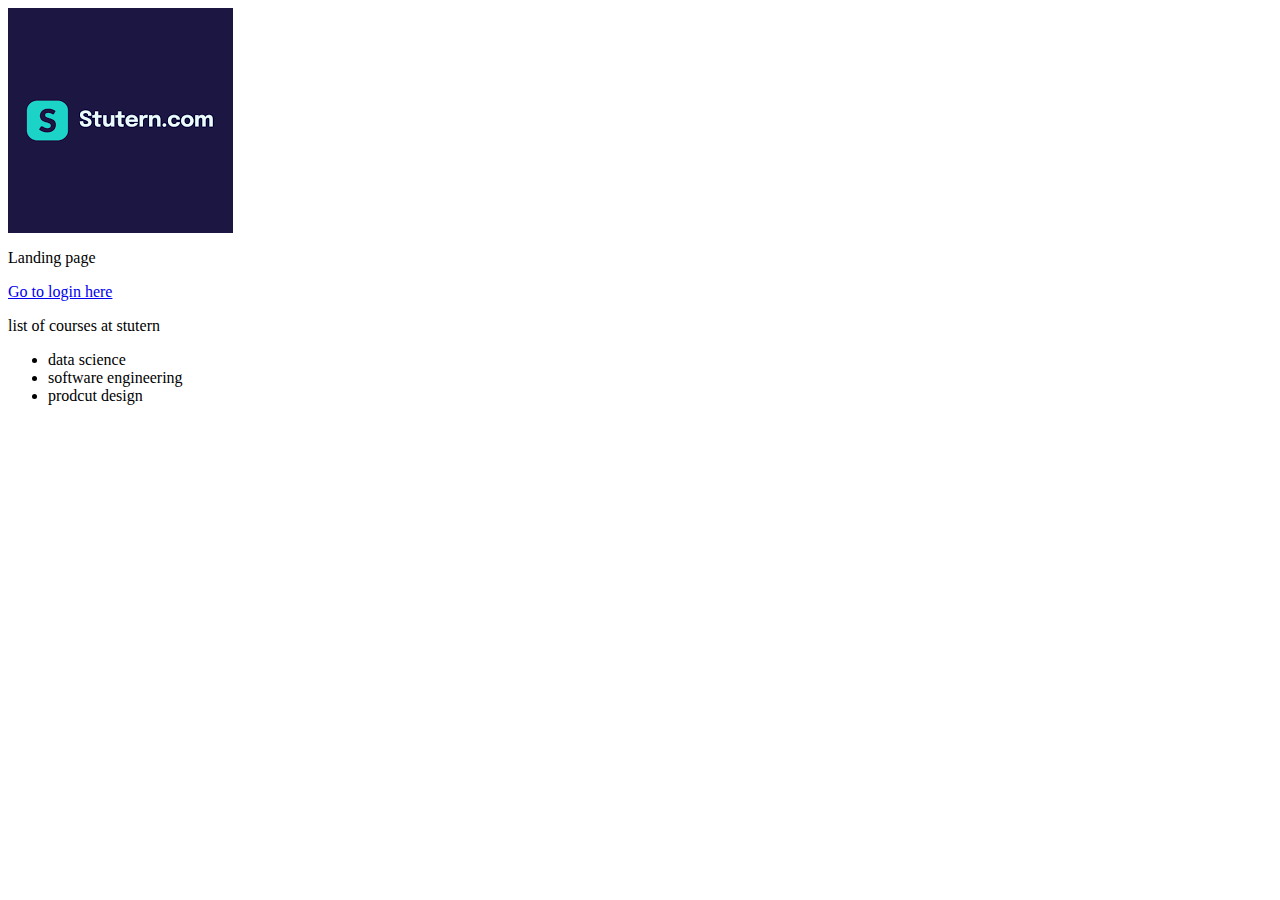
<file: index.html>
<html>
    <head>
        <title>stuterm HTML</title>
    </head>
    <body>
        <img src="download.png" alt="sturntern image"/>
       <p> Landing page</p>
       <a href="index2.html">Go to login here</a>
       <p>list of courses at stutern</p>
       <ul>
        <li>data science</li>
        <li>software engineering</li>
        <li>prodcut design</li>
       </ul>
    </body>
</html>
</file>
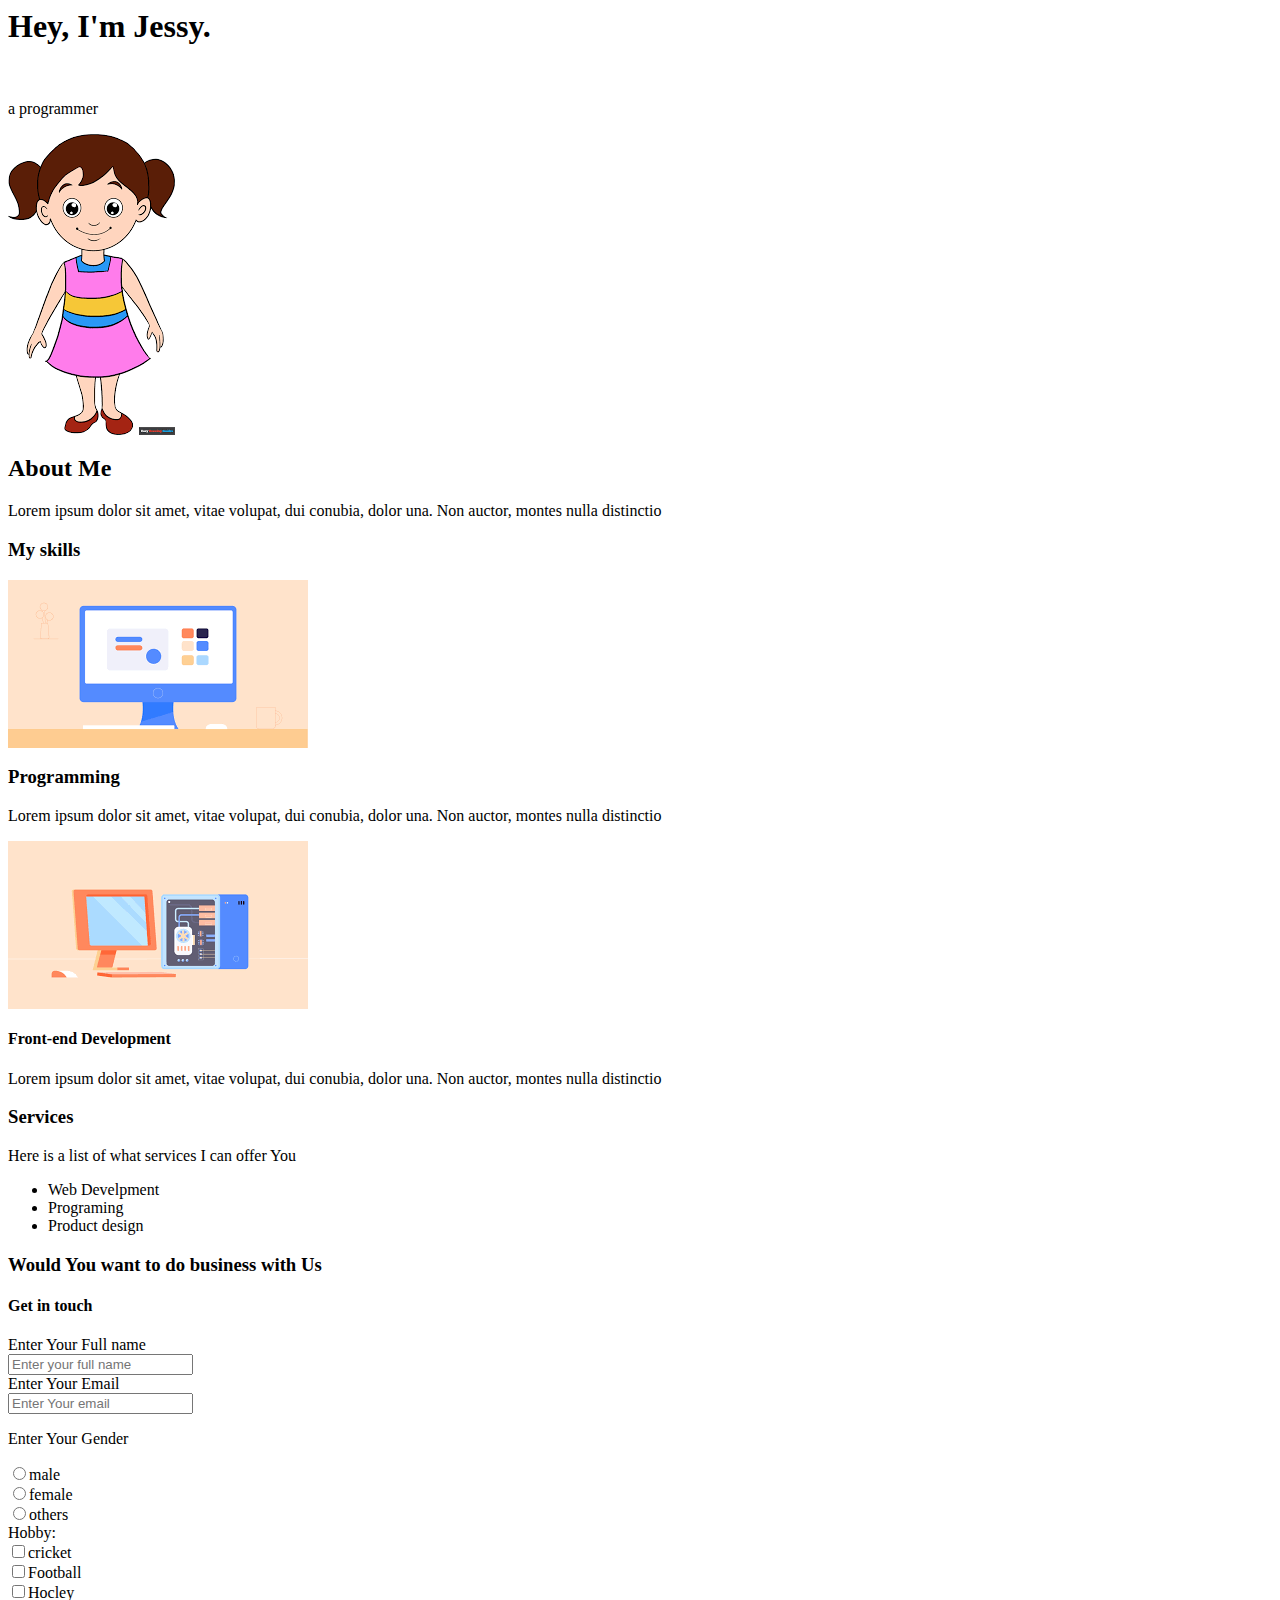
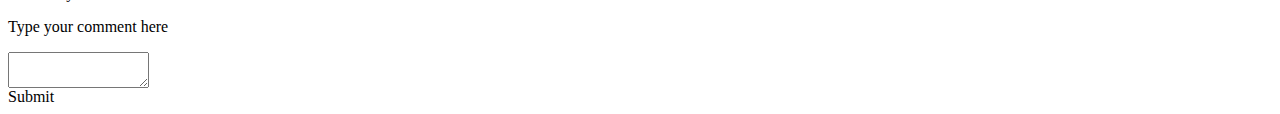
<file: Assignment1.html>
<html>
    <h1>Hey, I'm Jessy.</h1><br/>
    <p>a programmer</p>
<img src="girl.png"/>
<h2>About Me</h2>
<p>Lorem ipsum dolor sit amet, vitae volupat, dui conubia, dolor una. Non auctor, montes nulla distinctio</p>
<h3>My skills</h3>
<img src="computer.png"/>
<h3>Programming</h3>
<p>Lorem ipsum dolor sit amet, vitae volupat, dui conubia, dolor una. Non auctor, montes nulla distinctio</p>
<img src="system set.png"/> <br/>
<h4>Front-end Development</h4>
<p>Lorem ipsum dolor sit amet, vitae volupat, dui conubia, dolor una. Non auctor, montes nulla distinctio</p>
<h3>Services</h3>
<p>Here is a list of what services I can offer You</p>
<ul>
    <li>Web Develpment</li>
    <li>Programing</li>
    <li>Product design</li>
</ul>
<h3>Would You want to do business with Us</h3>
<h4>Get in touch</h4>
<label for="Full_name" >Enter Your Full name</label><br/>
<input id="Full_name" name="FUll_name" placeholder="Enter your full name"/><br/>
<label for="email" >Enter Your Email</label><br/>
<input id="email" name="email" placeholder="Enter Your email"/>
<p>Enter Your Gender</p>
<input type="radio" id="gender" name="gender" value="male"/>male <br/>
<input type="radio" id="gender" name="gender" value="female"/>female <br/>
<input type="radio" id="gender" name="gender" value="others"/>others <br/>
<label for="Hobby">Hobby:</label><br/>
<input type="checkbox" id="hobby" name="hobby" value="cricket"/>cricket<br/>
<input type="checkbox" id="hobby" name="hobby" value="footbal"/>Football<br/>
<input type="checkbox" id="hobby" name="hobby" value="Hockey"/>Hocley<br/> 
<p>Type your comment here</p>
<textarea id="description" name="tell_us_about_yourself" row="2" cols="15" ></textarea><br/>
<botton>Submit</botton>
</html>
</file>
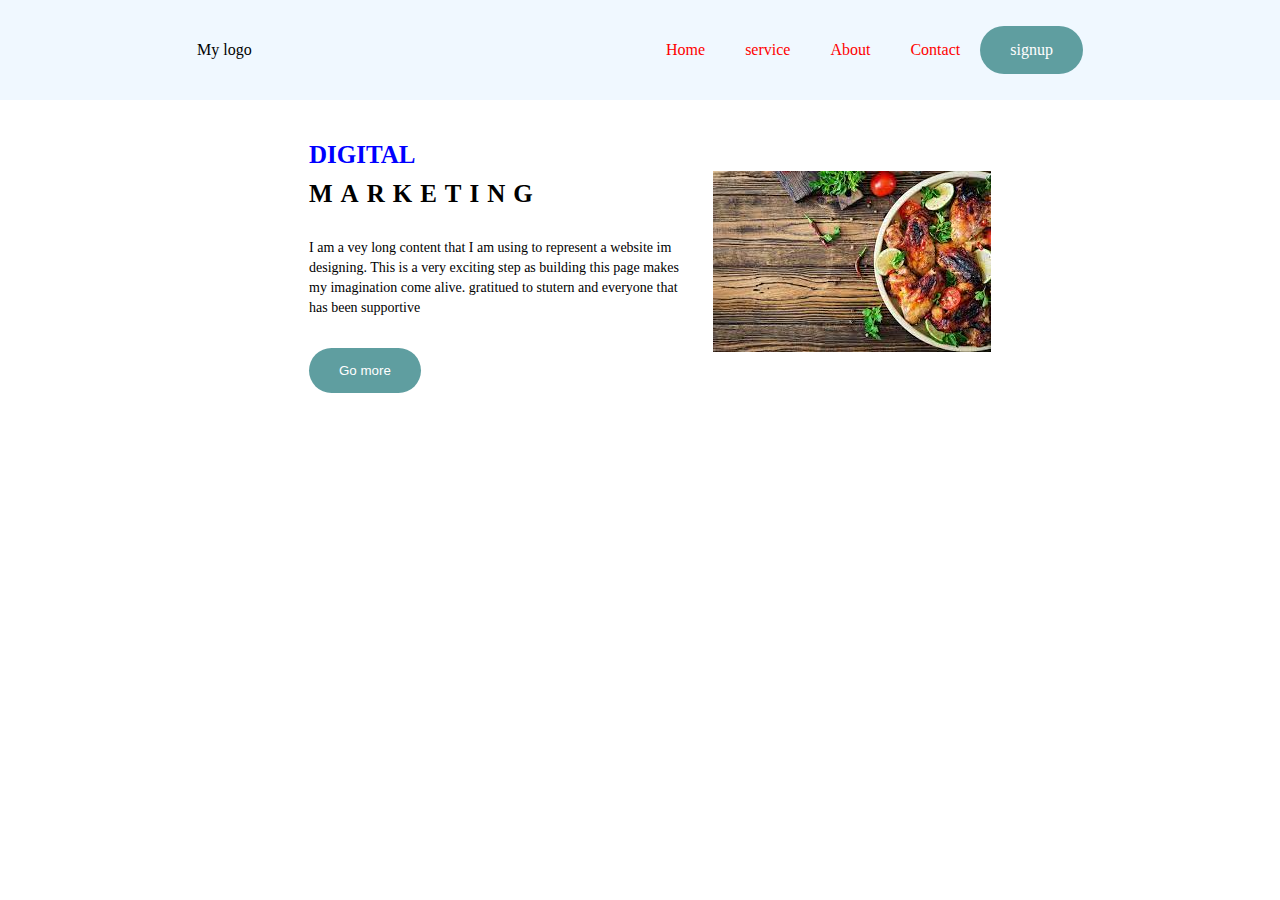
<file: basic landing page.html>
<html>
    <head>
        <link rel="stylesheet" href="landing page.css"/>
    </head>
    <body>
        <header>
            <div>My logo</div>
            <nav>
                <ul>
                    <li>
                        <a href="#">Home</a>
                    </li>
                    <li>
                        <a href="service">service</a>
                        <li>
                            <a href="About">About</a>
                            <li>
                                <a href="Contact">Contact</a>
                            </li>
                        <li>
                            <a class="cta" href="signup">signup</a>
                        </li>
                        </li>
                    </li>
                </ul>
            </nav>
        </header>
        <main>
            <div class="content-left">
                <h1>Digital</h1>
                <h2>Marketing</h2>
                <p>I am a vey long content that I am using to represent a website im designing. This is a very exciting step as building this page makes my imagination come alive. gratitued to stutern and everyone that has been supportive</p>
                <button class="cta">Go more</button>
                </div>
                <div class="content-right">
                <img class="imgclass" src="food-image.jfif" alternate="food-image"/>
                </div>
        </main>
    </body>
</html>
</file>
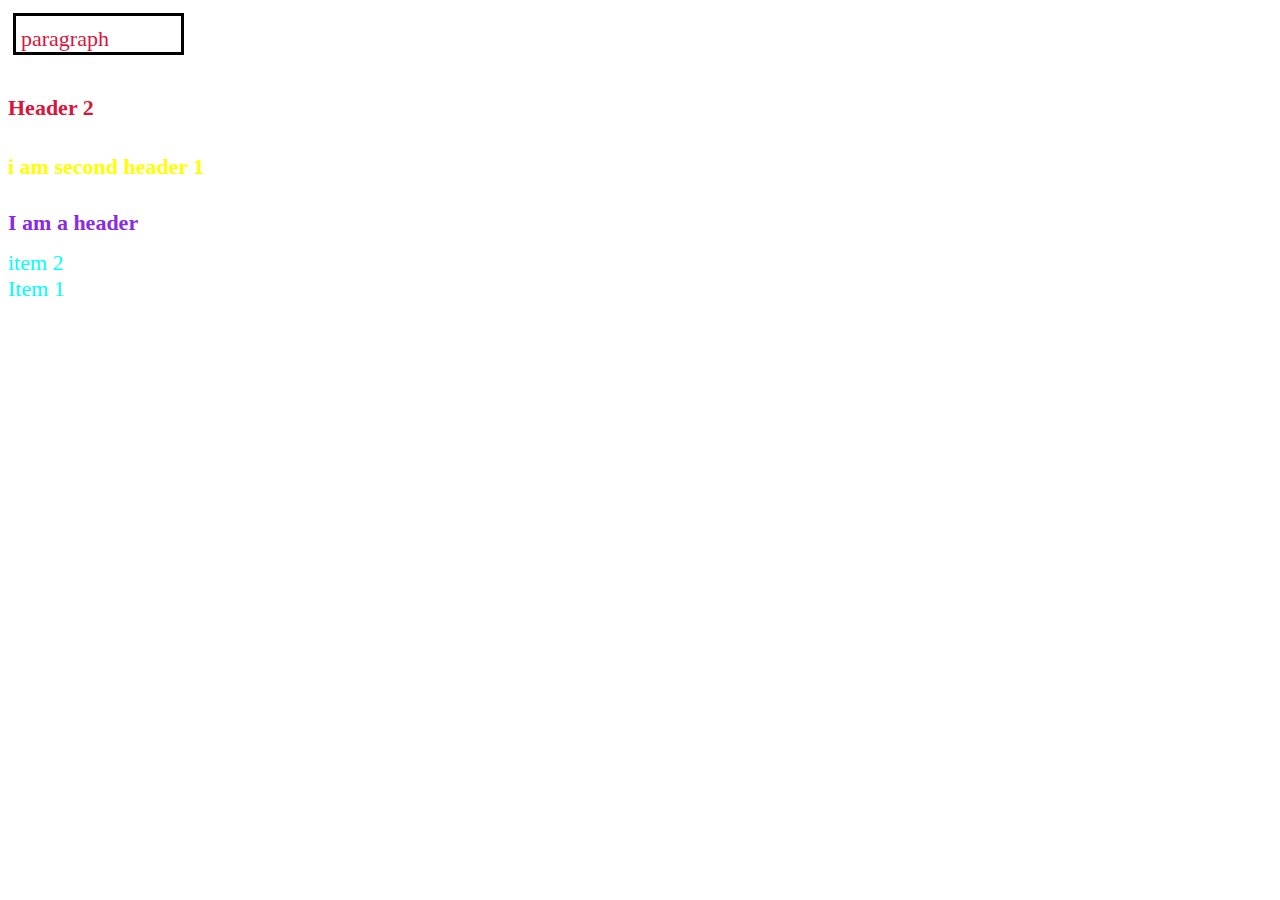
<file: css.html>
<html>
    <head>
        <link rel="stylesheet" href="styles.css"/>
    </head>
    <body>
        <div class="parent">
            <span> Item 1</span>
            <span>item 2</span>
    </body>
    <body>
       <h1 id="header1"> I am a header</h1>
       <h1 id="header2">i am second header 1</h1>
       <h2 class="redtext">Header 2</h2>
       <p class="redtext">paragraph</p>
    </body>
</html>
</file>
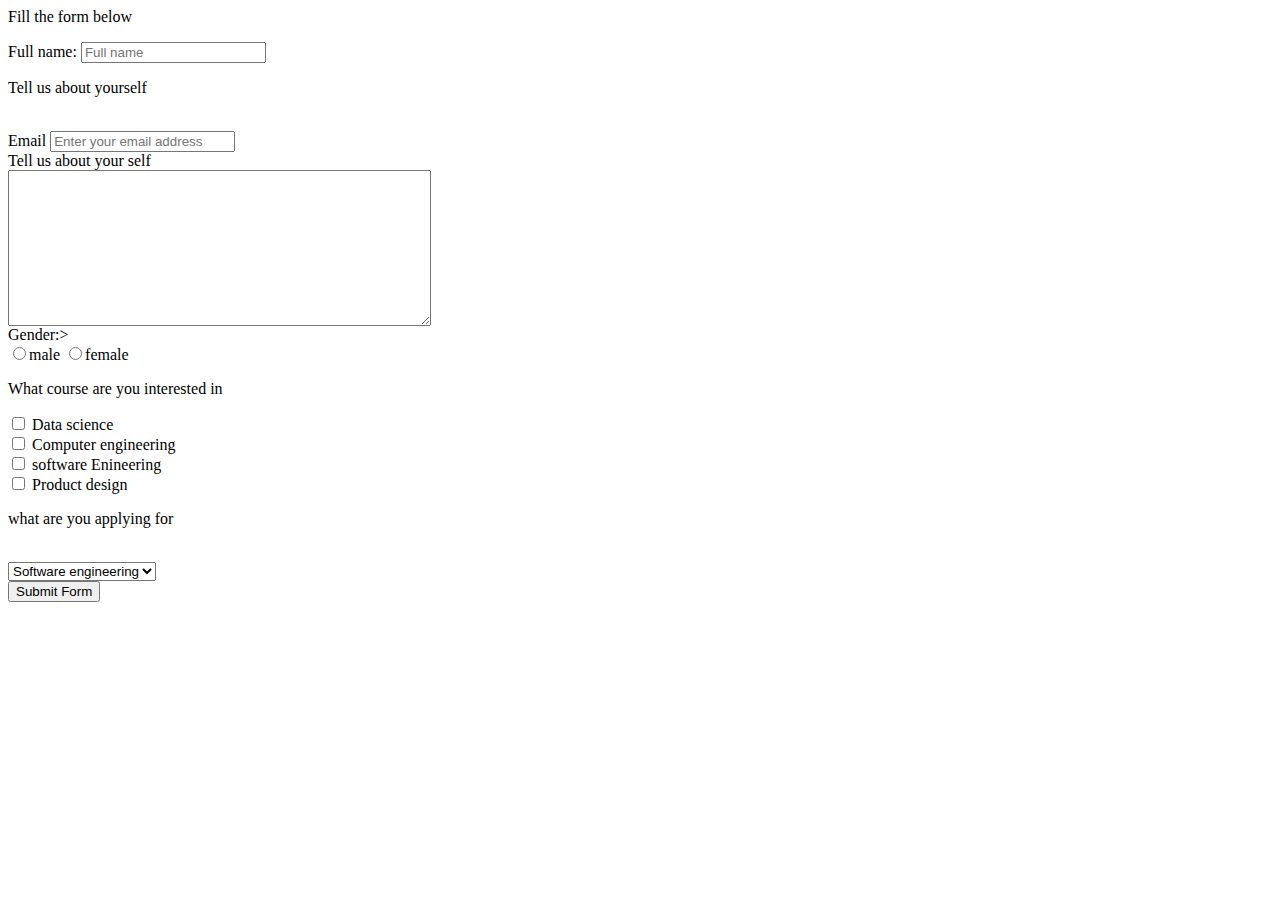
<file: Get started.html>
<html>
    <body>
        <p>Fill the form below</p>
        <form>
            <label for="full name">Full name:</label>
           <input id="fullname" name="fullname" type="text" placeholder="Full name"/>
           <P>Tell us about yourself</P><br/>
           <lable for="email">Email</lable>
           <input type="email" id="email" name="email" placeholder="Enter your email address"/><br/>
           <label for="description">Tell us about your self</label><br/>
           <textarea id="description" name="tell us about yourself" rows="10" cols="50"></textarea><br/>
           <label for="gender">Gender:</label>><br>
           <input type="radio" id="gender" name="gender" value="male"/>male
           <input type="radio" id="gender" name="gender" value="female"/>female
           <p>What course are you interested in</p>
           <input type="checkbox" id="data_science" name="data_science" value="data"/>
           <label for="data_science">Data science</label><br/>
           <input type="checkbox" id="computer_engineering " name="computer_emgineering" value="data"/>
           <label for="computer engineering">Computer engineering</label><br/>
           <input type="checkbox" id="software_engineering" name="software_engineering" value="data"/>
           <label for="software_engineering">software Enineering</label><br/>
           <input type="checkbox" id="product_design" name="product_design" value="data"/>
           <lable for="product_design">Product design</lable>
           <p>what are you applying for</p><br/>
           <select>
           <option value="software_engineering">Software engineering</option> 
           <option value="product_design">product design</option>
           <option value="Mobile_design">Mobile Design</option>
           <option Value="Data Science">Data Science</option>
           </select>
           <br/>
           <button>Submit Form</button>
        </form>
    </body>
</html>
</file>
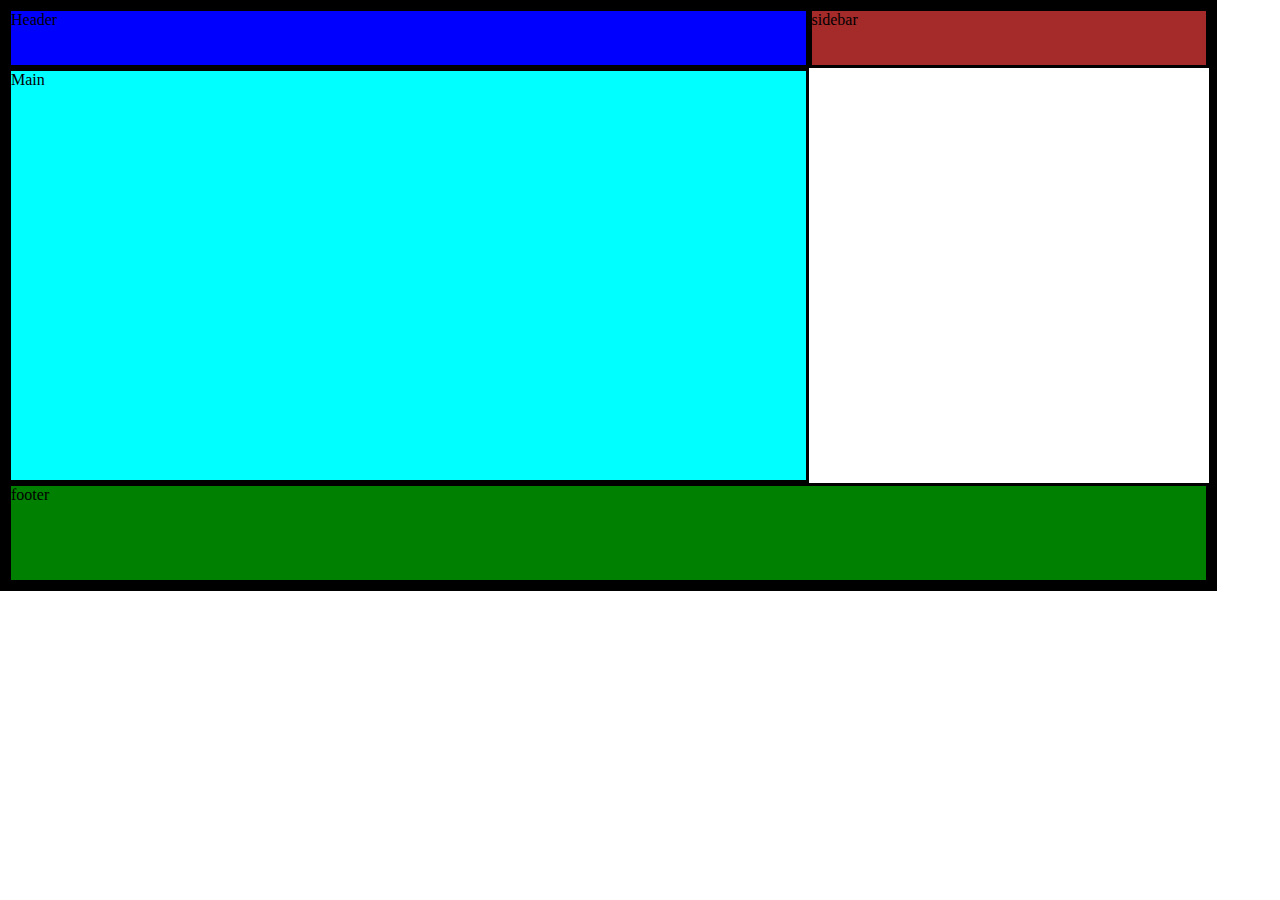
<file: grid-layout.html>
<html>
    <head>
        <link rel="stylesheet" href="gridlayout.css"/>
    </head>
    <body>
        <div class="Parent">
            <div class="head" style="background-color: blue; border: 3px solid;" >Header</div>
            <div class="main" style="background-color: aqua; border: 3px solid;" >Main</div>
            <div class="side" style="background-color: brown; border: 3px solid;" >sidebar</div>
            <div class="foot" style="background-color: green; border: 3px solid;" >footer</div>
        </div>
    </body>
    
</html>
</file>
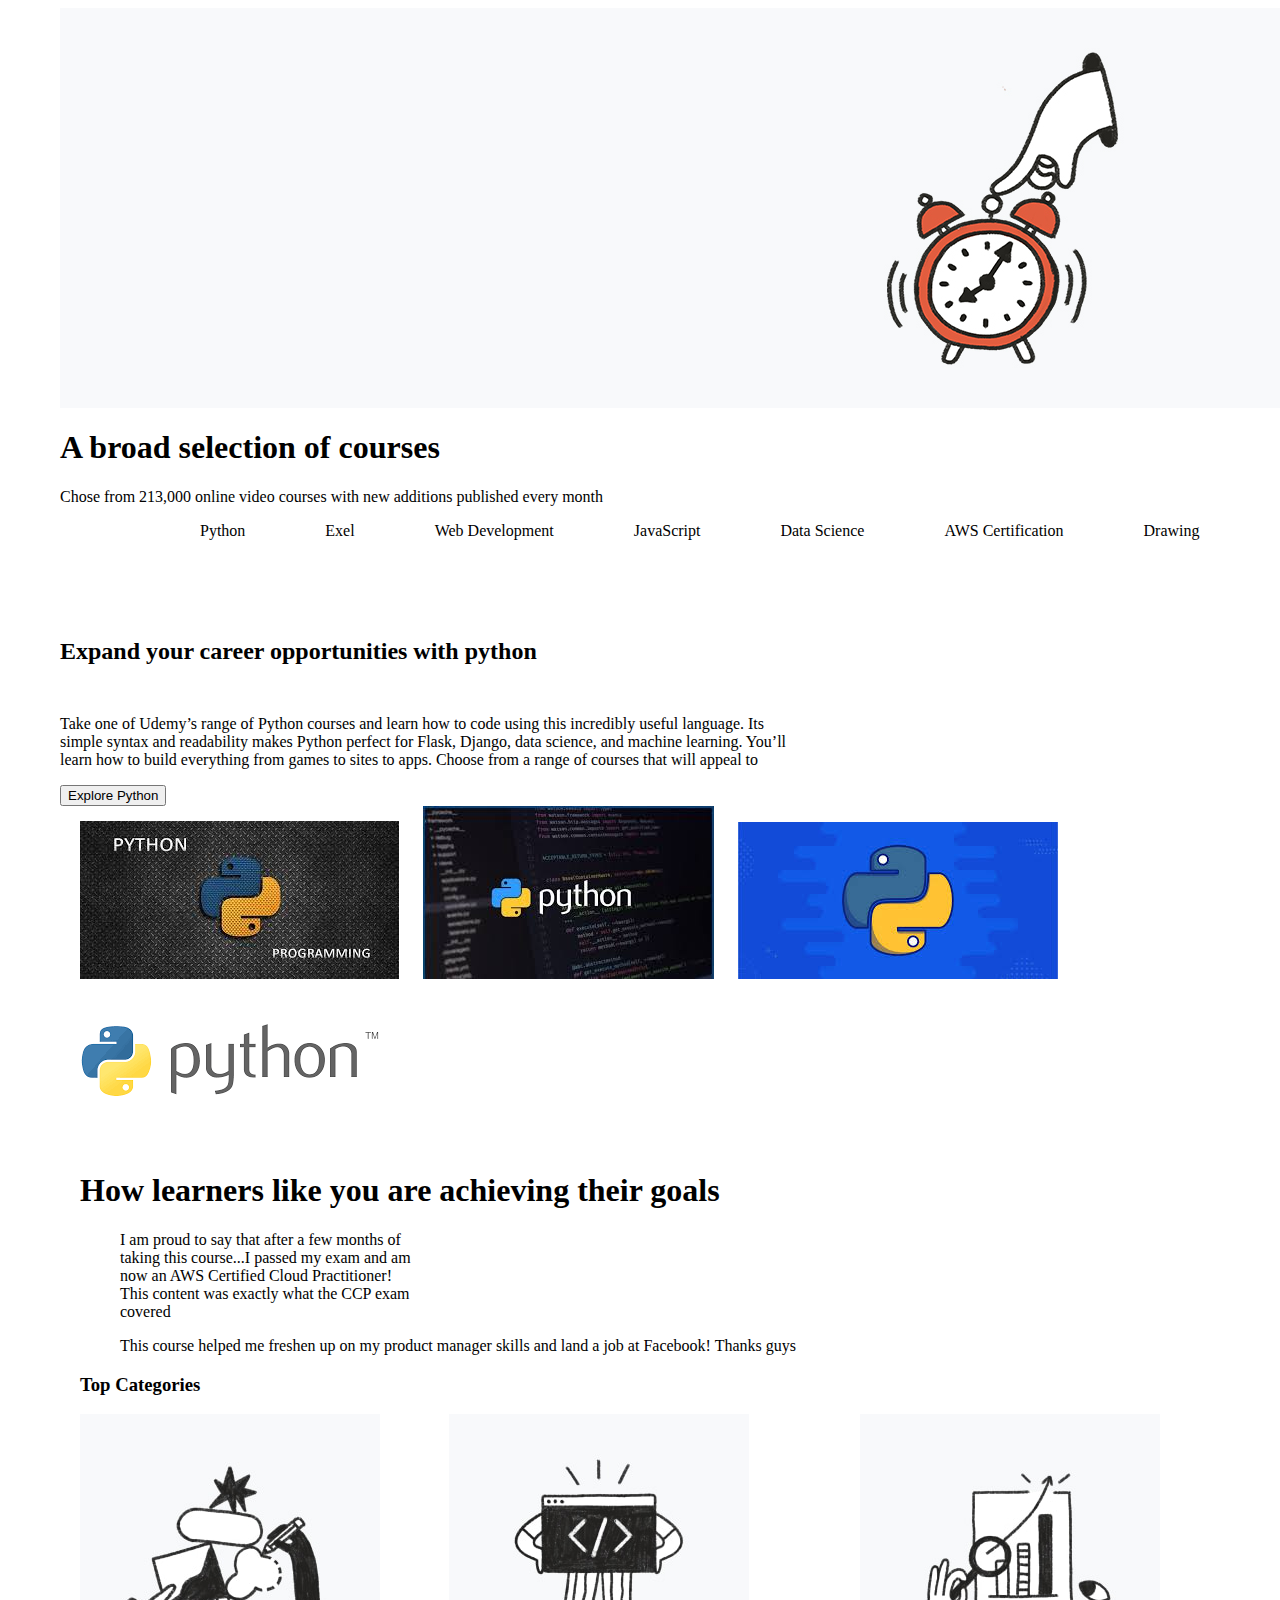
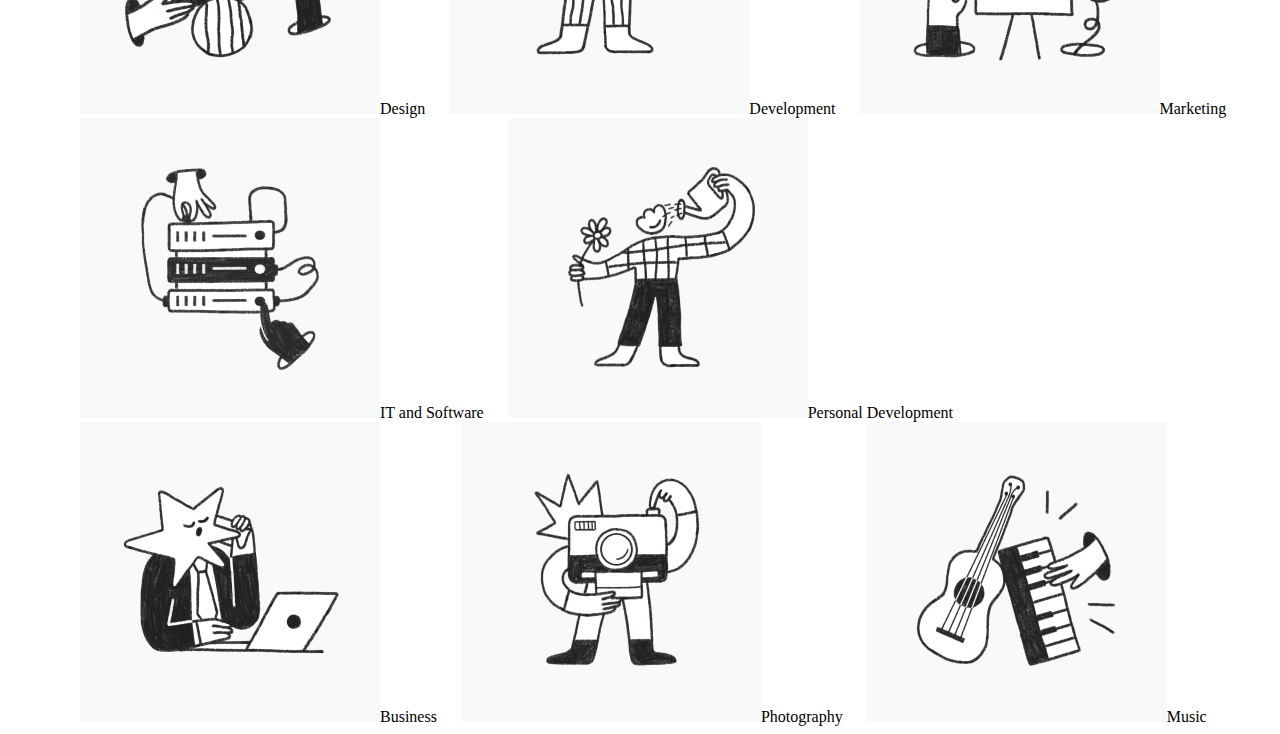
<file: Udemy.html>
<html>
    <head>
        <link rel="stylesheet" href="udemy.css"/>
    </head>
    <body>
        <img class="udemy1" src="udemy1.jpg">
    </body>
    <h1>A broad selection of courses</h1>
    <P>Chose from 213,000 online video courses with new additions published every month</P>
    <header>
        <nav>
            <ul>
                <li>
                    <a href="#">Python</a>
                </li>
                <li>
                    <a href="#">Exel</a>
                </li>
                <li>
                    <a href="#">Web Development</a>
                </li>
                <li>
                    <a href="#">JavaScript</a>
                </li>
                <li>
                    <a href="#">Data Science</a>
                </li>
                <li>
                    <a href="#">AWS Certification</a>
                </li>
                <li>
                    <a href="#">Drawing</a>
                </li>
            </ul>
        </nav>
    </header>
    <h1 style="font-size: x-large;" >Expand your career opportunities with python</h1><br/>
    <P style="width: 60%;" >Take one of Udemy’s range of Python courses and learn how to code using this incredibly useful language. Its simple syntax and readability makes Python perfect for Flask, Django, data science, and machine learning. You’ll learn how to build everything from games to sites to apps. Choose from a range of courses that will appeal to</P>
    <button>Explore Python</button>
    <nav>
        <img src="udemy6.jfif" alternate="python 1" />
        <img src="udemy5.jfif" alternate="python 2"/> 
        <img src="udemy 4.jfif" alternate="python 3"/>
        <img src="udemy 3.png" alternate="python 4"/>
    <h1>How learners like you are achieving their goals</h1>
    <main>
        <div>
            <p class="content-left">I am proud to say that after a few months of taking this course...I passed my exam and am now an AWS Certified Cloud Practitioner! This content was exactly what the CCP exam covered</p>
        </div>
        <div>
            <p class="content-right">This course helped me freshen up on my product manager skills and land a job at Facebook! Thanks guys </p>
        </div>
    </main>
    <h3>Top Categories</h3>
        <img src="udemyA.jpg" alternate="Design" name="Design"/>Design
        <img src="udemyB.jpg" alternate="Development" name="Development"/>Development 
        <img src="UdemyC.jpg" alternate="Marketing" name="Marketing"/>Marketing
        <img src="UdemyD.jpg" alternate="IT and Software" name="IT and Software"/>IT and Software
        <img src="UdemyE.jpg" alternate="Personal Development" name="Personal Development"/>Personal Development
        <img src="UdemyF.jpg" alternate="Business" name="Business"/>Business
        <img src="UdemyG.jpg" alternate="Photography" name="Photography"/>Photography
        <img src="UdemyH.jpg" alternate="Music" name="Music"/>Music
</html>
</file>
<file: landing page.css>
*{
    margin: 0;
    padding: 0;
}

header{
    height: 100px;
    background-color: aliceblue;
    display: flex;
    justify-content: space-around;
    align-items: center;
}
ul{
    display: flex;
    list-style-type: none;
    align-items: center;
}

ul li a{
    padding: 0 20px;
    text-decoration: none;
    color: red;
    display: inline-block;
}
main{
    margin: 30px 0;
    display: flex;
    align-items: center;
    justify-content: center;
}
.content-left{
    width: 30%;
    margin: 0 20px;
}
main h1{
    font-size: 25px;
    color: blue;
    text-transform: uppercase;
    line-height: 50px;
}
main h2{
    font-size: 25px;
    letter-spacing: 8px;
    text-transform: uppercase;
}
main p{
    font-size: 14px;
    margin: 30px 0px;
    line-height: 20px;
}
.cta{
    padding: 15px 30px;
    background-color: cadetblue;
    color: white;
    border: none;
    border-radius: 30px;
}
.imgclass{
    max-width: 670px;
    height: auto;
    
}
</file>
<file: styles.css>
.parent{
    display: flex;
    flex-direction: column-reverse;
}
.redtext{
    color: crimson;
}
#header1{
    color: blueviolet;

}
h1 {
    color:yellow;
    border-style: solid;
    border-color: black;
    border-width: 0ch;
    border-radius: 5px;
}
p{
    color: green;
    padding-top: 10px;
    padding-right: 5px;
    padding-left: 5px;
    width: 155px;
    margin-left: 5px;
    margin-top: 5px;
    border-style: solid;
    border-color: black;
}
*{
    color:aqua;
    font-size:22px;
}
</file>
<file: gridlayout.css>
.parent{
    width: 95%;
    height: 65%;
    outline: 8px solid black;
    display: grid;
    grid-template-columns: [col-start] 1fr [col-2] 1fr [col-3] 1fr [col-end];
    grid-auto-rows: 60px auto 100px;
    grid-template-areas: 
    "header header haeder"
    "main main sidebar"
    "footer footer footer";
}
.head{
    grid-area: header;
}
.main{
    grid-area: main;
}
.foot{
    grid-area: footer;
}
</file>
<file: udemy.css>
*{
  margin-left: 20px;  
}

header{
    height: 100px;
    background-color:none;
    justify-content: space-around;
    align-items: center;
}
ul{
    display: flex;
    list-style-type: none;
    text-align: left;
}
ul li a{
    padding: 0 20px;
    text-decoration: none;
    color: black;
    display: inline-block;
}

.content-left{
    width: 25%;
    margin: 0 20px;
    text-align: left;
    text-align-last: left;
}


.content-righ{
    width: 25%;
    margin: 0 20px;
    text-align: right;
}
</file>
